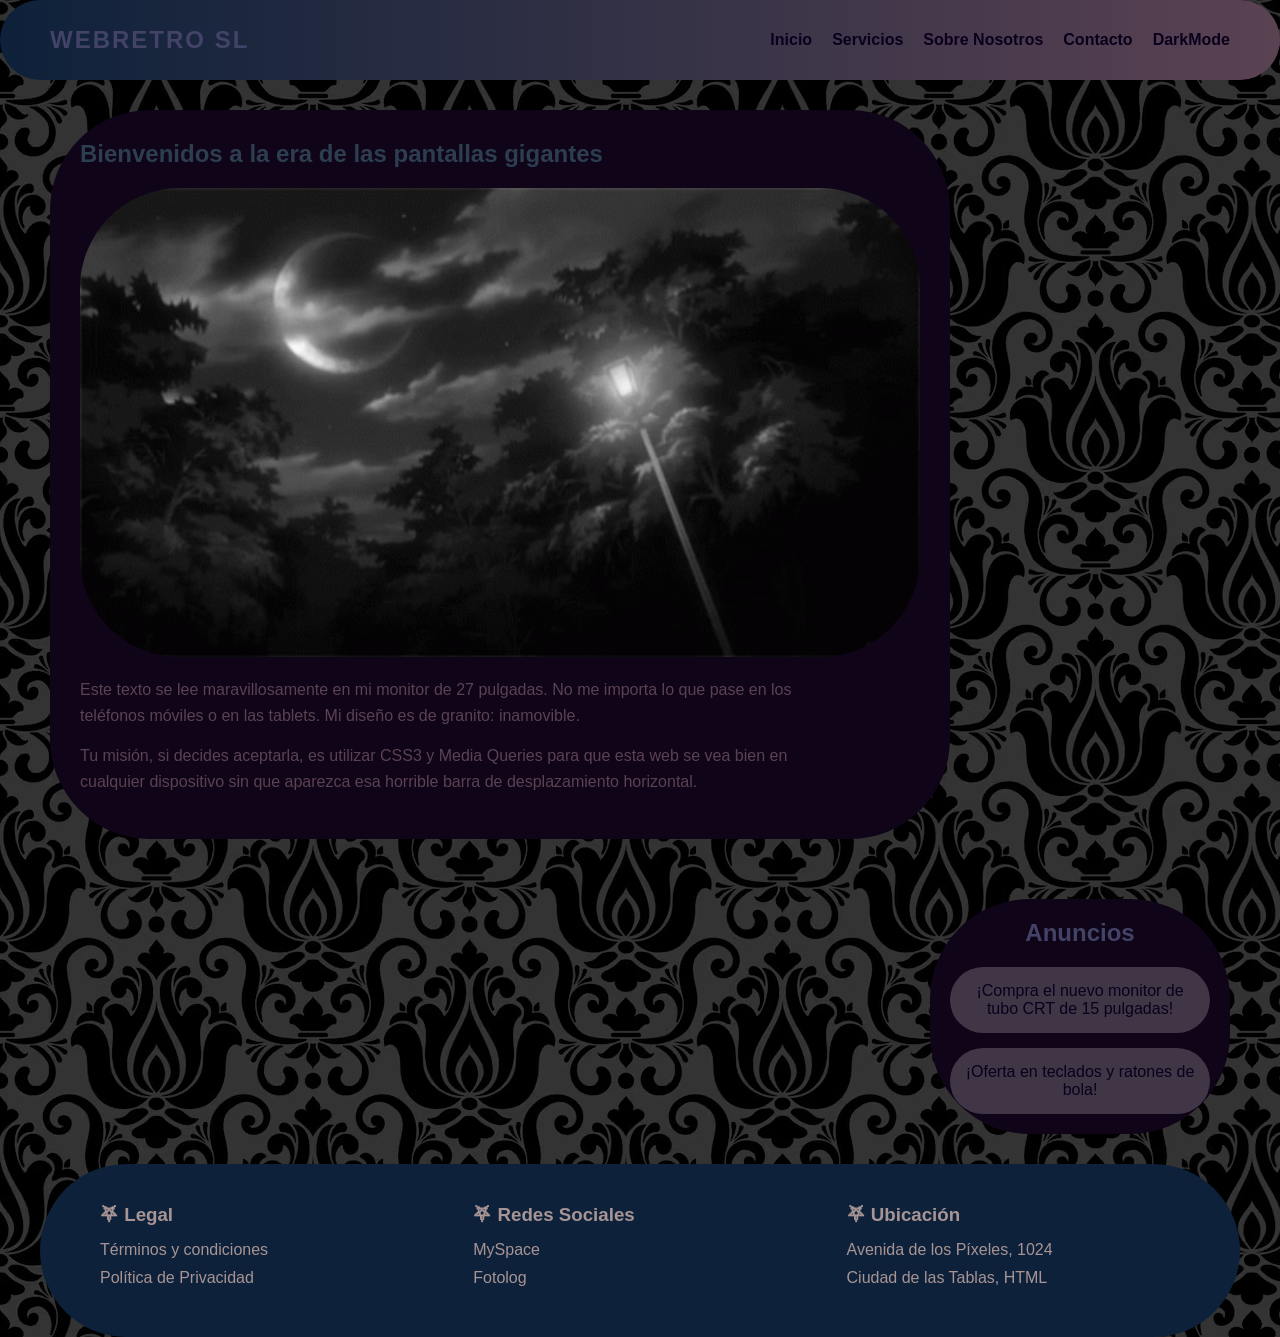
<file: index.html>
<!DOCTYPE html>
<html lang="es">
<head>
    
    <meta name="viewport" charset="UTF-8">
    <title>WebRetro SL</title>
    <link rel="stylesheet" href="./css/styles.css">
</head>
<body>
    <header>
        <div class="logo">WebRetro SL</div>
        <nav class="main-nav">
            <ul>
                <li><a href="#">Inicio</a></li>
                <li><a href="#">Servicios</a></li>
                <li><a href="#">Sobre Nosotros</a></li>
                <li><a href="#">Contacto</a></li>
                <li><a href="./indexDark.html">DarkMode</a></li>
            </ul>
        </nav>
    </header>

    <main>
        <article class="main-article">
            <h1>Bienvenidos a la era de las pantallas gigantes</h1>
            <img src="./d63eb49f6baa655bf1e7aa54a1761db5.gif" alt="Imagen gigante" class="responsive-img">
            <p>Este texto se lee maravillosamente en mi monitor de 27 pulgadas. No me importa lo que pase en los teléfonos móviles o en las tablets. Mi diseño es de granito: inamovible.</p>
            <p>Tu misión, si decides aceptarla, es utilizar CSS3 y Media Queries para que esta web se vea bien en cualquier dispositivo sin que aparezca esa horrible barra de desplazamiento horizontal.</p>
        </article>
                   
    </main>
    <aside>
        <h2>Anuncios</h2>
        <div class="anuncio">
            <p>¡Compra el nuevo monitor de tubo CRT de 15 pulgadas!</p>
        </div>
        <div class="anuncio">
            <p>¡Oferta en teclados y ratones de bola!</p>
        </div>
    </aside>
    
    <footer>
        <div class="footer-col">
            <h3>Legal</h3>
            <p>Términos y condiciones</p>
            <p>Política de Privacidad</p>
        </div>
        <div class="footer-col">
            <h3>Redes Sociales</h3>
            <p>MySpace</p>
            <p>Fotolog</p>
        </div>
        <div class="footer-col">
            <h3>Ubicación</h3>
            <p>Avenida de los Píxeles, 1024</p>
            <p>Ciudad de las Tablas, HTML</p>
        </div>
    </footer>
</body>
</html>
</file>
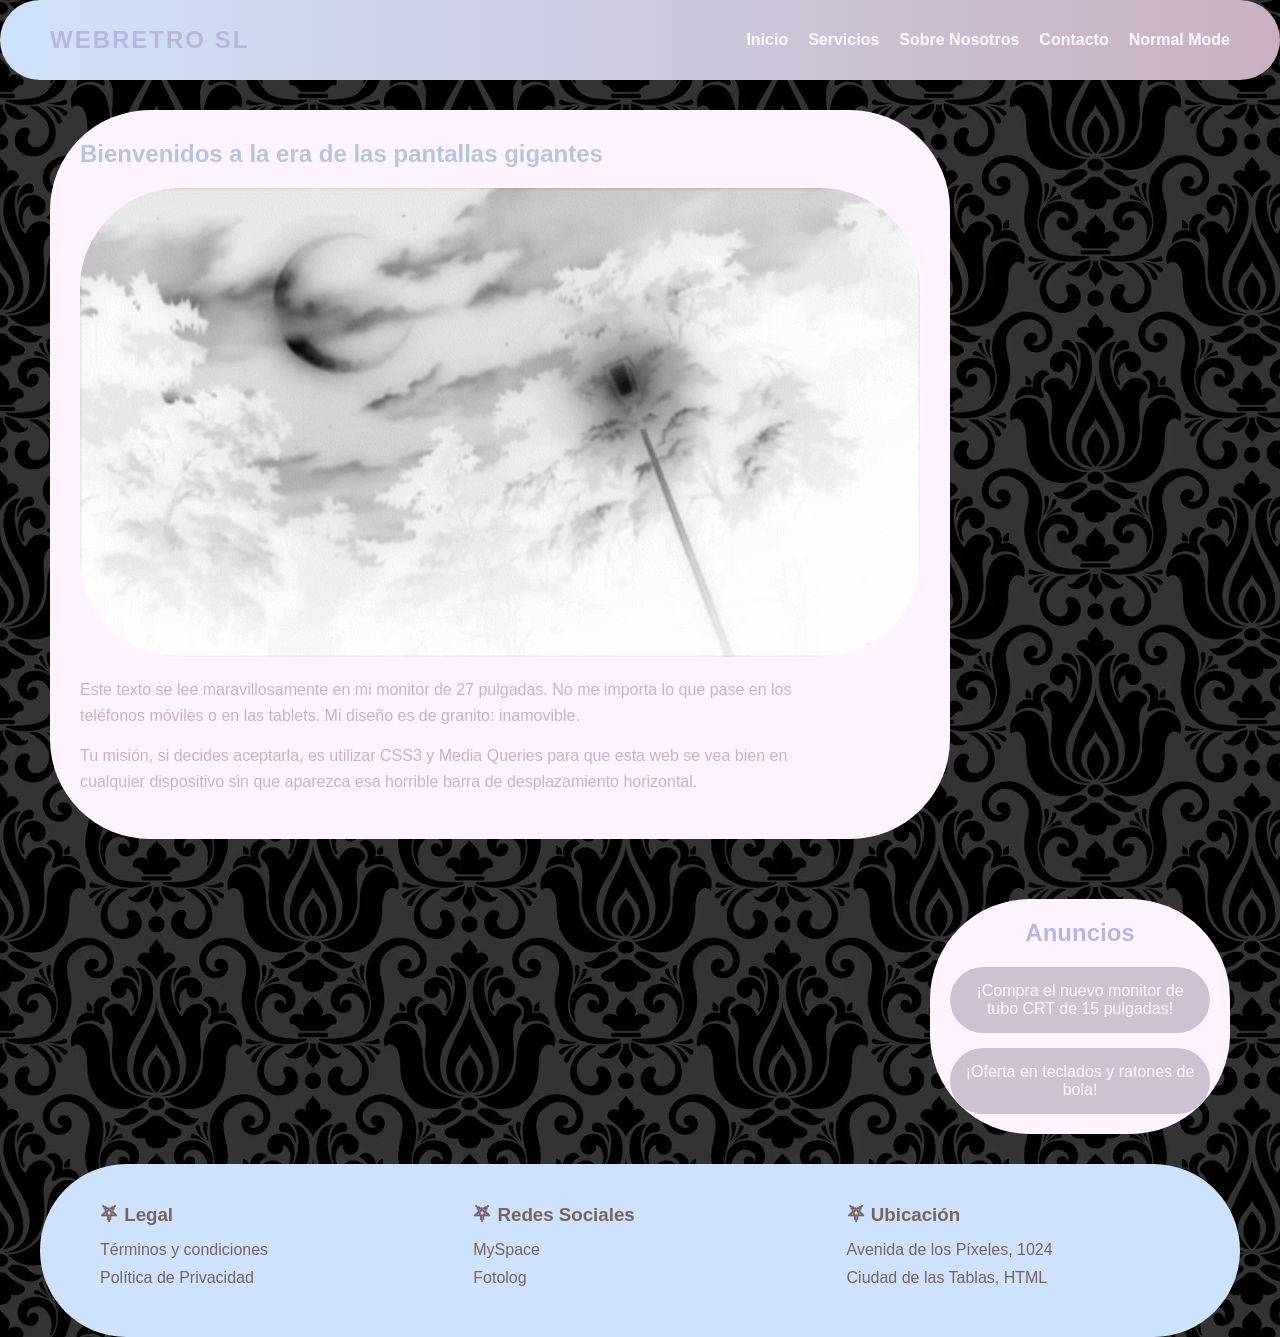
<file: indexDark.html>
<!DOCTYPE html>
<html lang="es">
<head>
    
    <meta name="viewport" charset="UTF-8">
    <title>WebRetro SL</title>
    <link rel="stylesheet" href="./css/styles.css">
</head>
<body class="dark-mode">
    <header>
        <div class="logo">WebRetro SL</div>
        <nav class="main-nav">
            <ul>
                <li><a href="#">Inicio</a></li>
                <li><a href="#">Servicios</a></li>
                <li><a href="#">Sobre Nosotros</a></li>
                <li><a href="#">Contacto</a></li>
                <li><a href="./index.html">Normal Mode</a></li>
            </ul>
        </nav>
    </header>

    <main>
        <article class="main-article">
            <h1>Bienvenidos a la era de las pantallas gigantes</h1>
            <img src="./d63eb49f6baa655bf1e7aa54a1761db5.gif" alt="Imagen gigante" class="responsive-img">
            <p>Este texto se lee maravillosamente en mi monitor de 27 pulgadas. No me importa lo que pase en los teléfonos móviles o en las tablets. Mi diseño es de granito: inamovible.</p>
            <p>Tu misión, si decides aceptarla, es utilizar CSS3 y Media Queries para que esta web se vea bien en cualquier dispositivo sin que aparezca esa horrible barra de desplazamiento horizontal.</p>
        </article>
                   
    </main>
    <aside>
        <h2>Anuncios</h2>
        <div class="anuncio">
            <p>¡Compra el nuevo monitor de tubo CRT de 15 pulgadas!</p>
        </div>
        <div class="anuncio">
            <p>¡Oferta en teclados y ratones de bola!</p>
        </div>
    </aside>
    
    <footer>
        <div class="footer-col">
            <h3>Legal</h3>
            <p>Términos y condiciones</p>
            <p>Política de Privacidad</p>
        </div>
        <div class="footer-col">
            <h3>Redes Sociales</h3>
            <p>MySpace</p>
            <p>Fotolog</p>
        </div>
        <div class="footer-col">
            <h3>Ubicación</h3>
            <p>Avenida de los Píxeles, 1024</p>
            <p>Ciudad de las Tablas, HTML</p>
        </div>
    </footer>
</body>
</html>
</file>
<file: css/styles.css>
/* ==========================================================================
   ESTILOS BASE (NO TOCAR DIRECTAMENTE) 
   ¡Crea una zona de Media Queries!
   ========================================================================== */

* {
    box-sizing: border-box;
    margin: 0;
    padding: 0;
    border-radius: 100px;

}

/* Modo oscuro global */

body {
    font-family: 'Segoe UI', Tahoma, Geneva, Verdana, sans-serif;
    color: #5a4252;
    min-width: 1200px; 
    background-image: url(../damask-styled-ornamental-pattern_1217-1489.avif);
    
}

body.dark-mode {
    min-width: 1200px; 

    filter: invert(1) hue-rotate(180deg);
}


header {
    background: linear-gradient( to right, #0e213a, 	#5a4252);
    color: 	#424367;
    display: flex;
    justify-content: space-between;
    align-items: center;
    padding: 20px 50px;
    height: 80px; 
}

.logo {
    font-size: 24px;
    font-weight: bold;
    text-transform: uppercase;
    letter-spacing: 2px;
}

.main-nav ul {
    list-style: none;
    display: flex;
    gap: 20px;
}

.main-nav a {
    color: rgb(9, 0, 29);
    text-decoration: none;
    font-weight: bold;
}

.main-nav a:hover {
    color: rgb(218, 199, 236);
}

main {
    width: 900px;
    float: left; /* Técnica antigua para poner elementos lado a lado */
    margin: 30px 0 30px 50px;
    background: #100418;
    padding: 30px;
}

aside {
    
    
    width: 300px;
    float: right;
    margin: 30px 50px 30px 0;
    background-color:#100418;
    color: rgb(9, 0, 29);
    padding: 20px;
    border-radius: 100px;
}

aside h2 {
    color: #424367;
    
}

aside p{
        border-radius: 100px;

}

aside::after {
    content: "";
    display: table;
    clear: both;
}


.main-article h1 {
    margin-bottom: 20px;
    color: #2c3e50;
}

.main-article p {
    line-height: 1.6;
    margin-bottom: 15px;
    width: 90%;
}

.responsive-img {
    margin-bottom: 20px;
    
}

h3::before {
    content: "⛧ ";
    height: 2em;
}

 main article {
    display: flex;
    flex-direction: column;
}

aside h2 {
    text-align: center;
    
    margin-bottom: 15px;
    padding-bottom: 5px;
}

.anuncio {
    background: rgba(255,255,255,0.2);
    margin-top: 15px;
    padding: 15px;
    text-align: center;
}


footer {
    clear: both; /* Nos aseguramos de que el footer se quede abajo del todo */
    background-color: #0e213a;
    color: 	#a79494;
    display: flex;
    padding: 40px;
    width: 1200px;
    margin: 0 auto;
}

.footer-col {
    width: 33.33%;
    padding: 0 20px;
}

.footer-col:last-child {
    border-right: none;
}

.footer-col h3 {
    margin-bottom: 15px;
    color: 	#a79494;
}

.footer-col p {
    margin-bottom: 10px;
    color: 	#a79494;
}

/* ==========================================================================
   MEDIA QUERIES
   Añade a partir de aquí tus reglas @media para "rescatar" la web.
   ========================================================================== */

   @media (max-width: 1200px) { 




        header {
            width: 100%;
        }

        main {
            display: flex;
            width: 100%;
            margin: 50px;
        }

        body {
            display: flex;
            flex-direction: column;
            justify-content: center;
        }



        body.dark-mode footer {
            position: fixed;
            bottom:0px ;
        }

        article img {
            width: 90%;
        }

        .main-article {
            display: flex;
            flex-direction: column;
            justify-content: center;
            align-items: center;
            max-width: 100%;
        }   

        aside {
            margin-left: auto;
            margin-right: auto;
            width: 60%;
        }

        footer {
            position: fixed;
            bottom:0px ;
        }

        nav::before{
            content: "|||";
            color: wheat;
        }

        nav ul li {
            display: none;
        }

}
</file>
